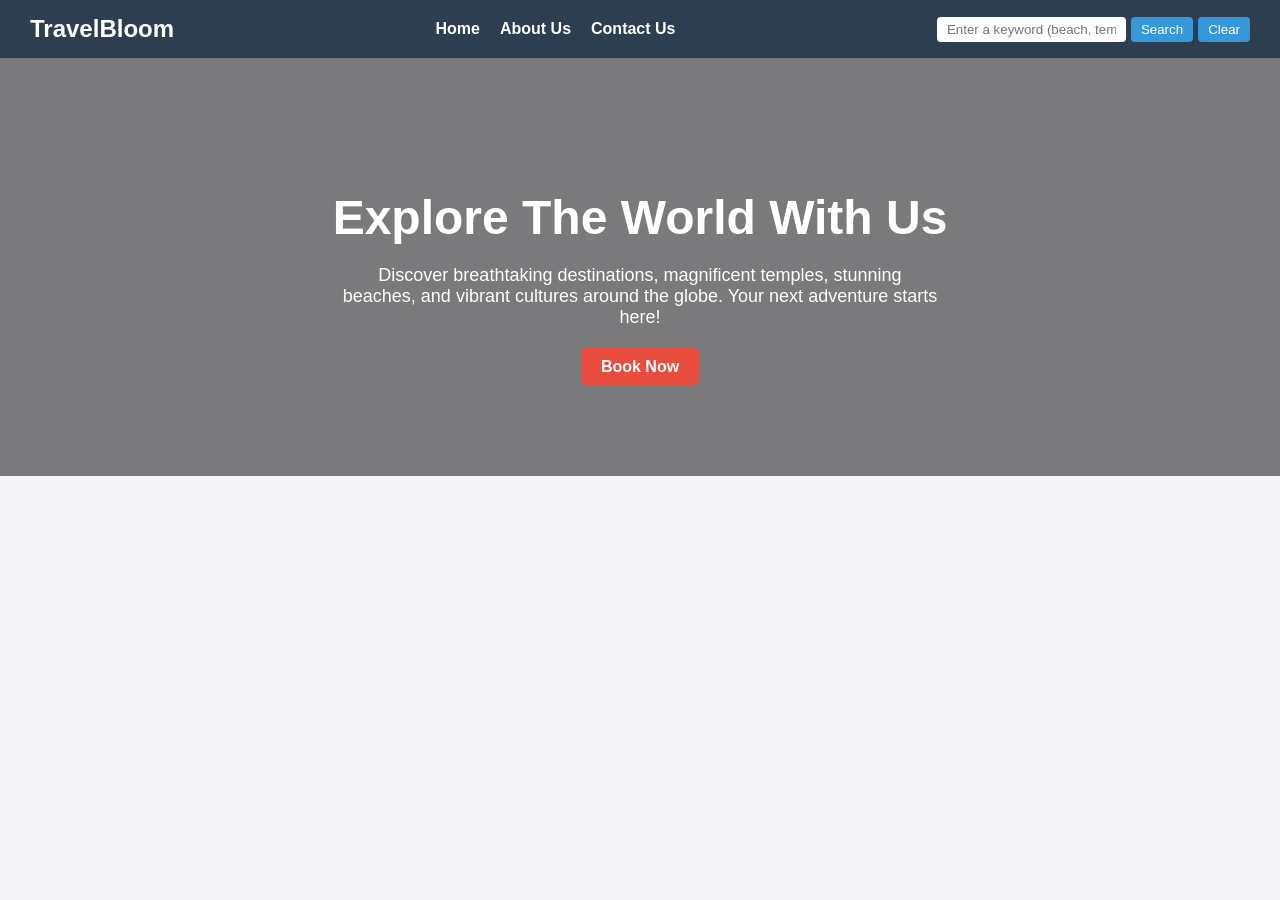
<file: index.html>
<!DOCTYPE html>
<html lang="en">
<head>
    <meta charset="UTF-8">
    <meta name="viewport" content="width=device-width, initial-scale=1.0">
    <title>Travel Recommendation</title>
    <link rel="stylesheet" href="styles.css">
</head>
<body>
    <nav>
        <div class="logo">TravelBloom</div>
        <ul>
            <li><a href="index.html">Home</a></li>
            <li><a href="about.html">About Us</a></li>
            <li><a href="contact.html">Contact Us</a></li>
        </ul>
        <div class="search-container">
            <input type="text" id="searchInput" placeholder="Enter a keyword (beach, temple, country)...">
            <button id="searchBtn">Search</button>
            <button id="clearBtn">Clear</button>
        </div>
    </nav>

    <header class="hero">
        <h1>Explore The World With Us</h1>
        <p>Discover breathtaking destinations, magnificent temples, stunning beaches, and vibrant cultures around the globe. Your next adventure starts here!</p>
        <a href="#recommendations" class="cta-btn">Book Now</a>
    </header>

    <main id="recommendations" class="results-container">
        <!-- Search results will dynamically populate here -->
    </main>

    <script src="script.js"></script>
</body>
</html>
</file>
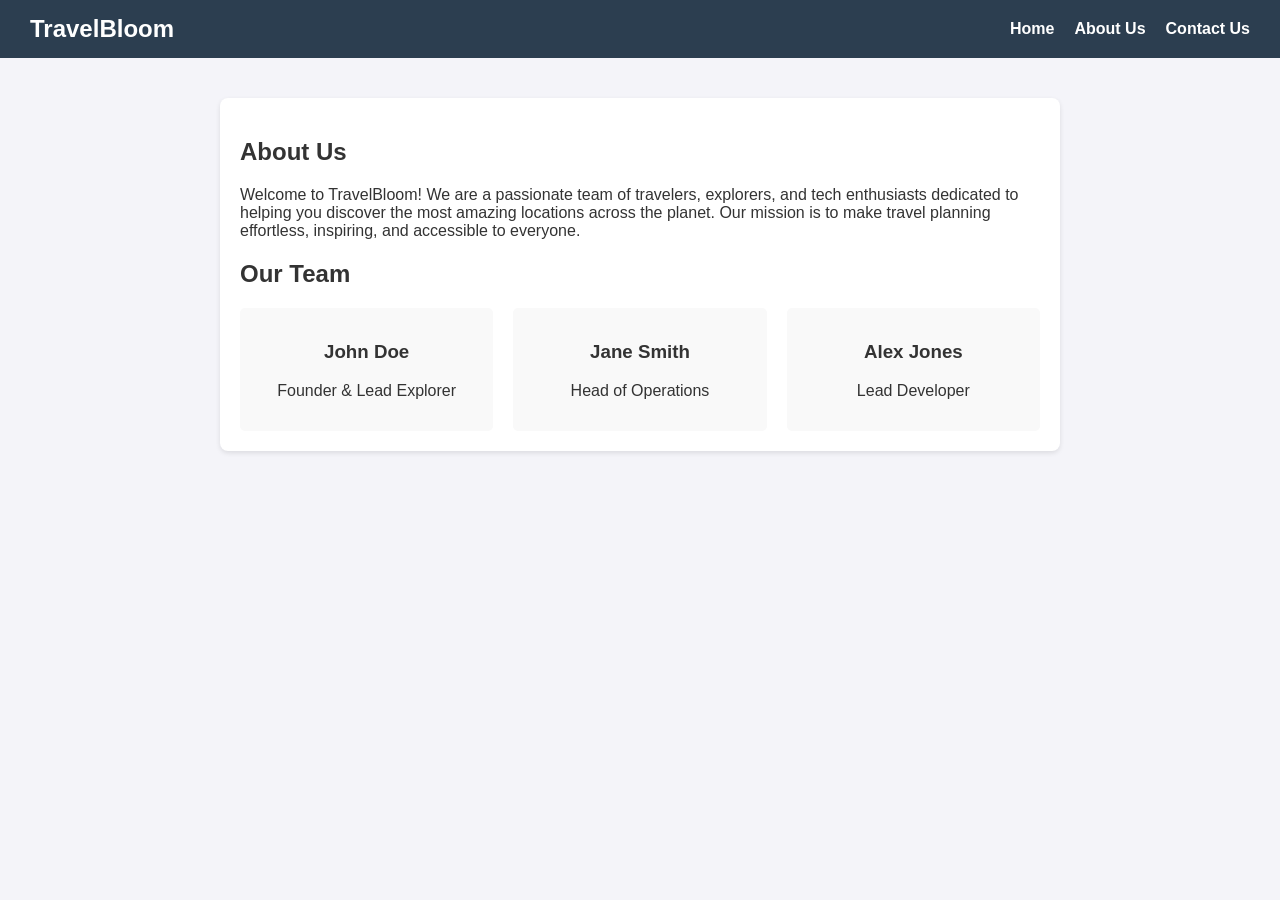
<file: about.html>
<!DOCTYPE html>
<html lang="en">
<head>
    <meta charset="UTF-8">
    <meta name="viewport" content="width=device-width, initial-scale=1.0">
    <title>About Us - Travel Recommendation</title>
    <link rel="stylesheet" href="styles.css">
</head>
<body>
    <nav>
        <div class="logo">TravelBloom</div>
        <ul>
            <li><a href="index.html">Home</a></li>
            <li><a href="about.html">About Us</a></li>
            <li><a href="contact.html">Contact Us</a></li>
        </ul>
    </nav>

    <section class="about-content">
        <h1>About Us</h1>
        <p>Welcome to TravelBloom! We are a passionate team of travelers, explorers, and tech enthusiasts dedicated to helping you discover the most amazing locations across the planet. Our mission is to make travel planning effortless, inspiring, and accessible to everyone.</p>
        
        <h2>Our Team</h2>
        <div class="team-grid">
            <div class="team-member">
                <h3>John Doe</h3>
                <p>Founder & Lead Explorer</p>
            </div>
            <div class="team-member">
                <h3>Jane Smith</h3>
                <p>Head of Operations</p>
            </div>
            <div class="team-member">
                <h3>Alex Jones</h3>
                <p>Lead Developer</p>
            </div>
        </div>
    </section>
</body>
</html>
</file>
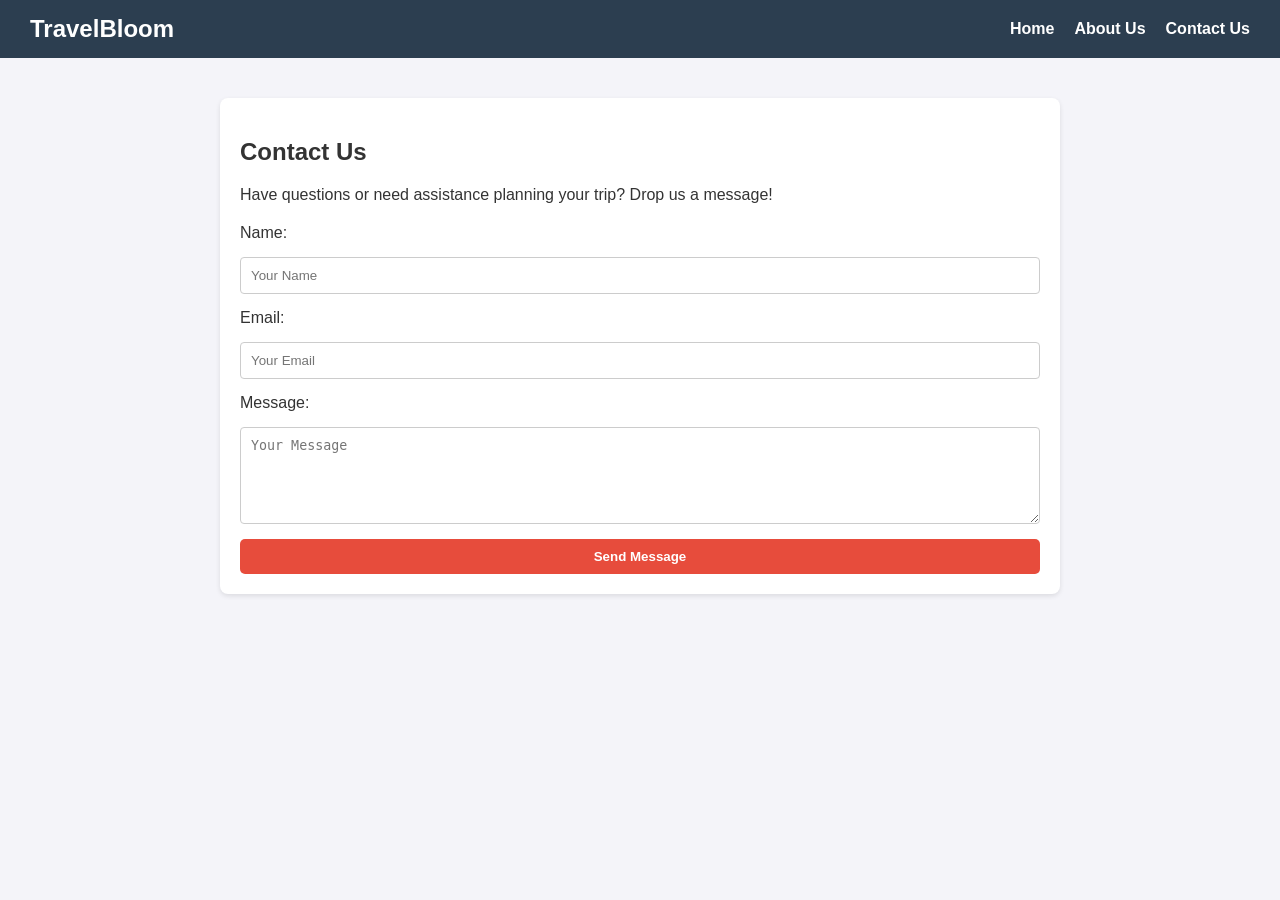
<file: contact.html>
<!DOCTYPE html>
<html lang="en">
<head>
    <meta charset="UTF-8">
    <meta name="viewport" content="width=device-width, initial-scale=1.0">
    <title>Contact Us - Travel Recommendation</title>
    <link rel="stylesheet" href="styles.css">
</head>
<body>
    <nav>
        <div class="logo">TravelBloom</div>
        <ul>
            <li><a href="index.html">Home</a></li>
            <li><a href="about.html">About Us</a></li>
            <li><a href="contact.html">Contact Us</a></li>
        </ul>
    </nav>

    <section class="contact-content">
        <h1>Contact Us</h1>
        <p>Have questions or need assistance planning your trip? Drop us a message!</p>
        <form class="contact-form" onsubmit="event.preventDefault(); alert('Thank you! Your message has been sent.');">
            <label for="name">Name:</label>
            <input type="text" id="name" required placeholder="Your Name">

            <label for="email">Email:</label>
            <input type="email" id="email" required placeholder="Your Email">

            <label for="message">Message:</label>
            <textarea id="message" rows="5" required placeholder="Your Message"></textarea>

            <button type="submit" class="cta-btn">Send Message</button>
        </form>
    </section>
</body>
</html>
</file>
<file: styles.css>
body {
    font-family: Arial, sans-serif;
    margin: 0;
    padding: 0;
    background-color: #f4f4f9;
    color: #333;
}

nav {
    display: flex;
    justify-content: space-between;
    align-items: center;
    background-color: #2c3e50;
    padding: 15px 30px;
    color: white;
}

nav .logo {
    font-size: 24px;
    font-weight: bold;
}

nav ul {
    list-style: none;
    display: flex;
    gap: 20px;
    margin: 0;
    padding: 0;
}

nav ul li a {
    color: white;
    text-decoration: none;
    font-weight: bold;
}

nav ul li a:hover {
    color: #3498db;
}

.search-container {
    display: flex;
    gap: 5px;
}

.search-container input {
    padding: 5px 10px;
    border-radius: 4px;
    border: none;
}

.search-container button {
    padding: 5px 10px;
    background-color: #3498db;
    color: white;
    border: none;
    border-radius: 4px;
    cursor: pointer;
}

.hero {
    text-align: center;
    padding: 100px 20px;
    background: linear-gradient(rgba(0,0,0,0.5), rgba(0,0,0,0.5)), url('https://images.unsplash.com/photo-1507525428034-b723cf961d3e') no-repeat center center/cover;
    color: white;
}

.hero h1 {
    font-size: 48px;
    margin-bottom: 20px;
}

.hero p {
    font-size: 18px;
    max-width: 600px;
    margin: 0 auto 30px auto;
}

.cta-btn {
    background-color: #e74c3c;
    color: white;
    padding: 10px 20px;
    text-decoration: none;
    border-radius: 5px;
    font-weight: bold;
    border: none;
    cursor: pointer;
}

.about-content, .contact-content {
    max-width: 800px;
    margin: 40px auto;
    padding: 20px;
    background: white;
    border-radius: 8px;
    box-shadow: 0 2px 5px rgba(0,0,0,0.1);
}

.team-grid {
    display: flex;
    gap: 20px;
    margin-top: 20px;
}

.team-member {
    flex: 1;
    background: #f9f9f9;
    padding: 15px;
    border-radius: 5px;
    text-align: center;
}

.contact-form {
    display: flex;
    flex-direction: column;
    gap: 15px;
    margin-top: 20px;
}

.contact-form input, .contact-form textarea {
    padding: 10px;
    border: 1px solid #ccc;
    border-radius: 4px;
}

.results-container {
    display: flex;
    flex-wrap: wrap;
    justify-content: center;
    gap: 20px;
    padding: 40px;
}

.result-card {
    background: white;
    width: 300px;
    border-radius: 8px;
    overflow: hidden;
    box-shadow: 0 2px 5px rgba(0,0,0,0.1);
}

.result-card img {
    width: 100%;
    height: 180px;
    object-fit: cover;
}

.result-card div {
    padding: 15px;
}
</file>
